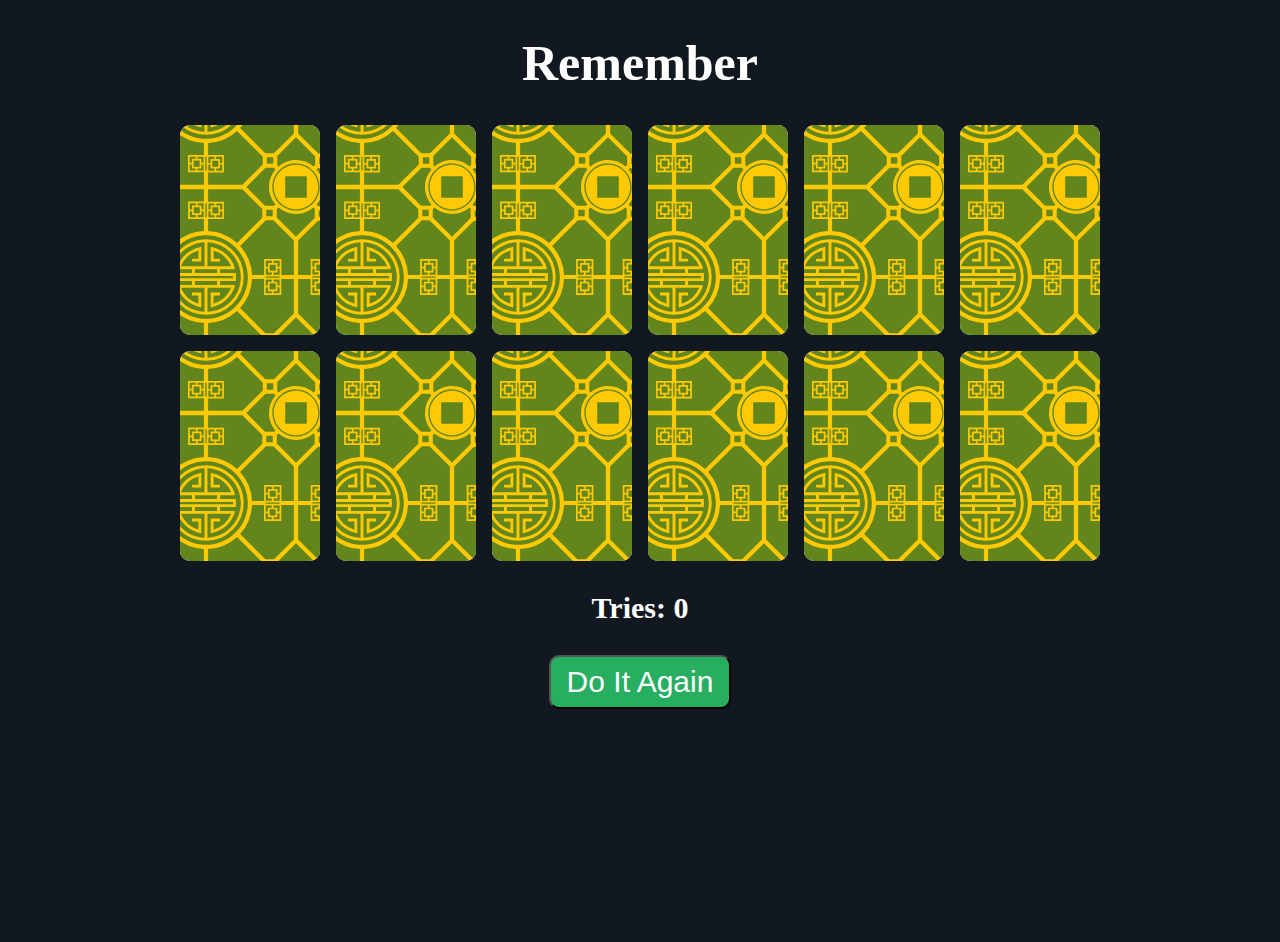
<file: Memory Game/Memory.html>
<!DOCTYPE html>
<html lang="en">
<head>
    <meta charset="UTF-8">
    <meta name="viewport" content="width=device-width, initial-scale=1.0">
    <title>Memory Game</title>
    <link rel="stylesheet" type="text/css" href="class.css">
</head>
<body>
    <h1>Remember</h1>
    <div class="grid-container"></div>
    <p>Tries: <span class="score"></span></p>
    <div class="actions">
        <button onclick="restart()">Do It Again</button>
    </div>
    <script src="java.js"></script>
</body>
</html>
</file>
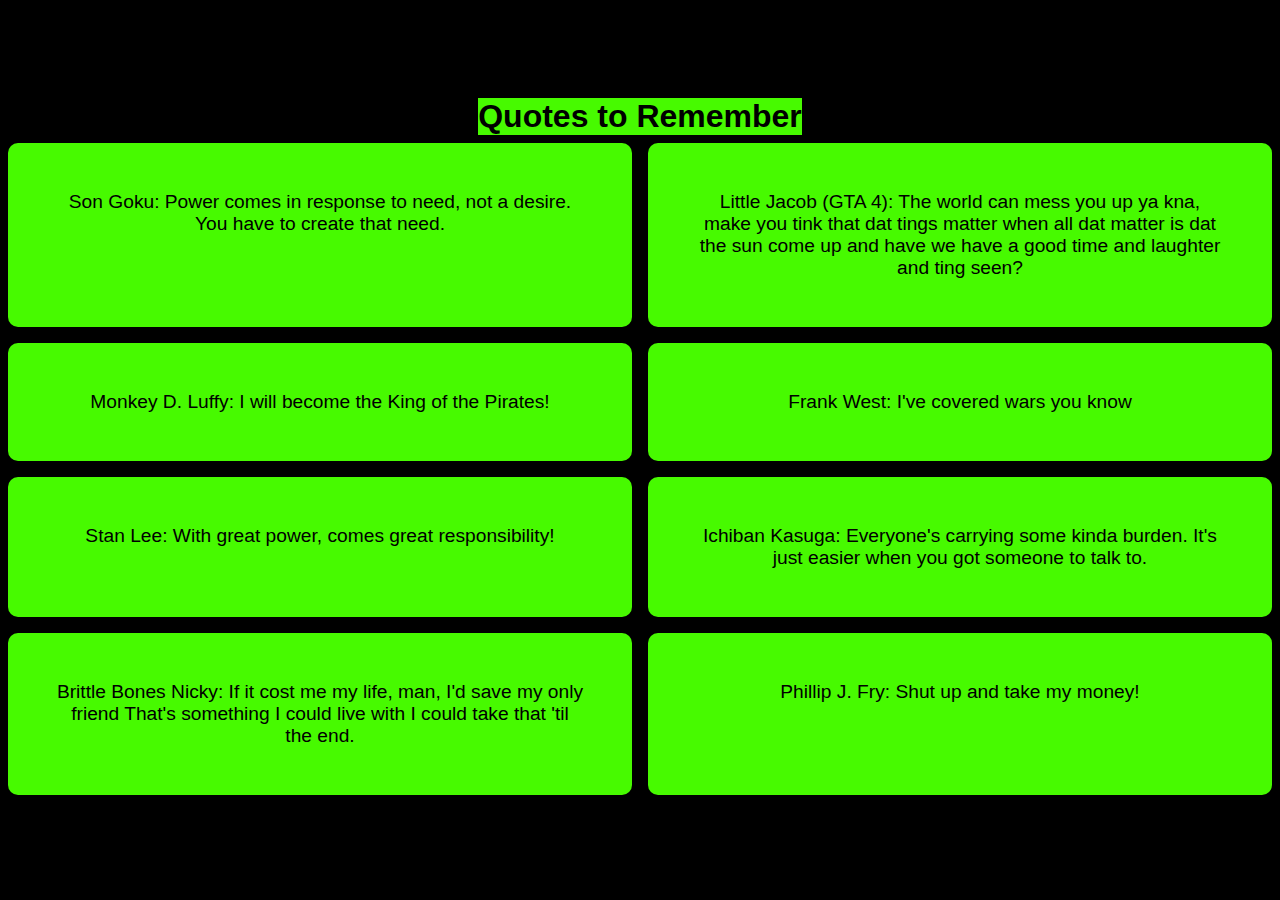
<file: Quotes/talk.html>
<!DOCTYPE html>
<html lang="en">
<head>
    <meta charset="UTF-8">
    <meta name="viewport" content="width=device-width, initial-scale=1.0">
    <link rel="stylesheet" href="comic.css">
    <title>Document</title>
</head>
<body>
    <h1>Quotes to Remember</h1>
    <div id="info"></div>
    <script src="bean.js"></script>
</body>
</html>
</file>
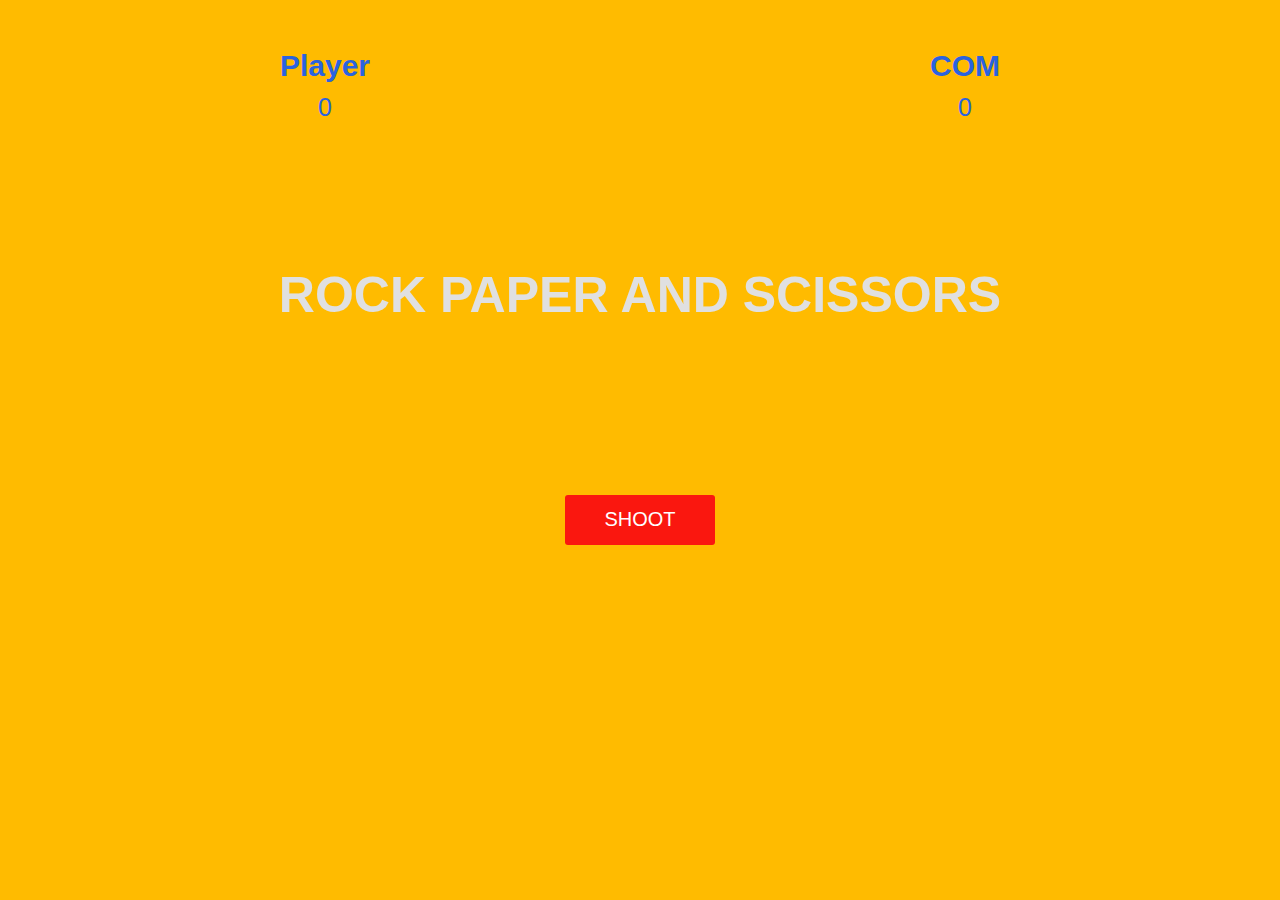
<file: Roshambo/Note.html>
<!DOCTYPE html>
<html lang="en">
<head>
    <meta charset="UTF-8">
    <meta name="viewport" content="width=device-width, initial-scale=1.0">
    <meta http-equiv="X-UA-Compatible" content="ie=edge"/>
    <link rel="stylesheet" href="./main.css">
    <title>Roshambo</title>
</head>
<body>

<section class="game">
<div class="score">
<div class="player-score">
 <h2>Player</h2>
 <p>0</p>
</div>
<div class="computer-score">
<h2>COM</h2>
<p>0</p>
</div>
</div>

<div class="intro">
    <h1>ROCK PAPER AND SCISSORS</h1>
    <button>SHOOT</button>
</div>

<div class="match fadeOut">
    <h2 class="winner">Choose Your Sign</h2>
    <div class="hands">
        <img class="player-hand" src="./assets/rock.png" alt="">
        <img class="computer-hand" src="./assets/rock.png" alt="">
    </div>
    <div class="options">
        <button class="rock">rock</button>
        <button class="paper">paper</button>
        <button class="scissors">scissors</button>
    </div>
</div>

</section>



    <script src="Plan.js"></script>
</body>
</html>
</file>
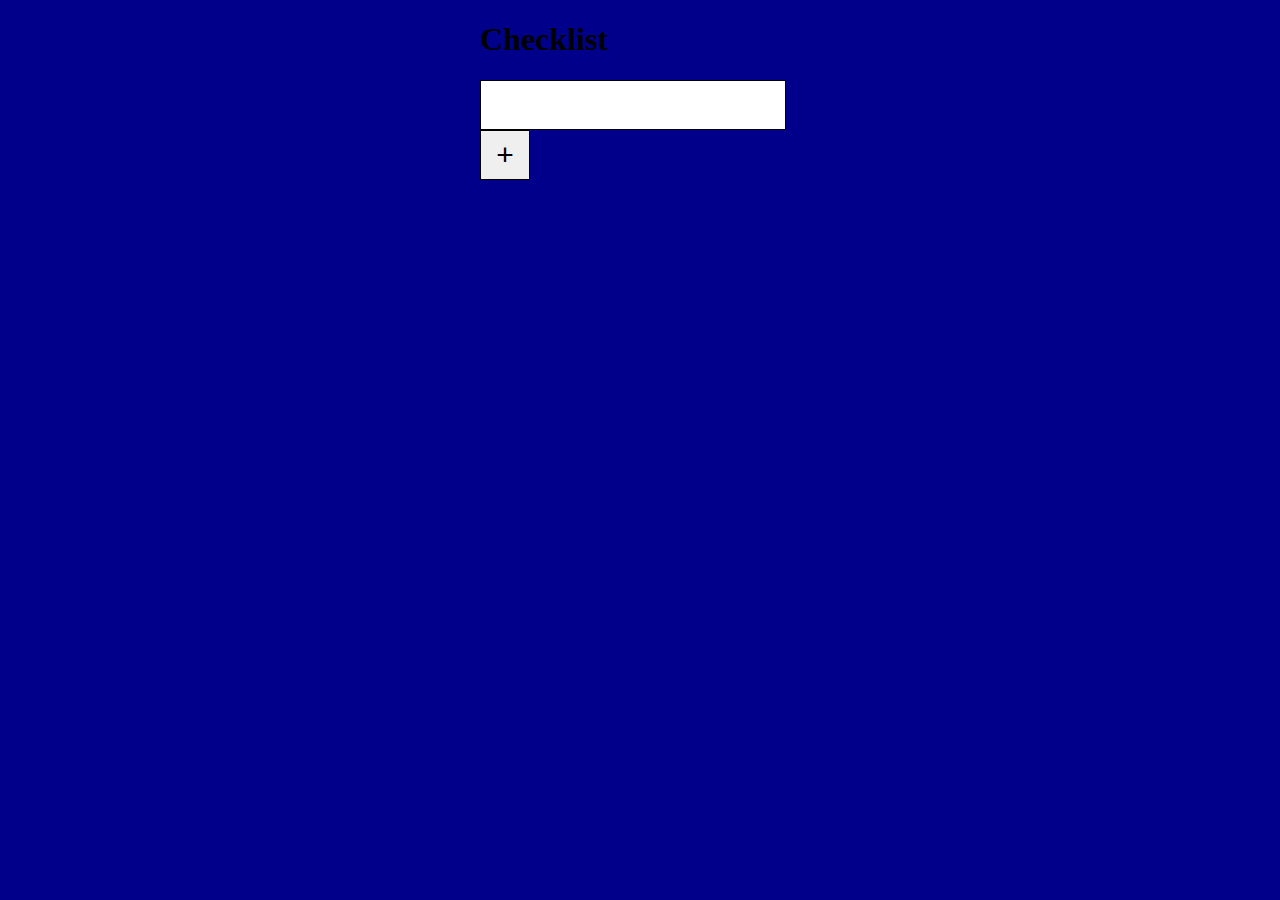
<file: To-Do/To-Do List.html>
<!DOCTYPE html>
<html lang="en">
<head>
  <meta charset="UTF-8">
  <meta name="viewport" content="width=device-width, initial-scale=1.0">
  <title>To-Do List</title>
  <link rel="stylesheet" href="styles.css">
</head>
<body>
  <h1>Checklist</h1>
  <input id="inputField" type="text"><button id="addToDo">+</button> 
  <div class="To-Do" id="ToDoContainer"> 
  </div>
<script src="app.js"></script>
</body>
</html>
</file>
<file: Memory Game/class.css>
body {
  min-height: 100vh;
  min-width: 100vh;
  background-color: #12181f;
  color: white;
}

h1 {
    text-align: center;
    font-weight: 700;
    font-size: 50px;
}

p {
    text-align: center;
    font-size: 30px;
    font-weight: bold;
}

.actions {
    display: flex;
    justify-content: center;
}

.actions button {
    padding: 8px 16px;
    font-size: 30px;
    border-radius: 10px;
    background-color: #27ae60;
    color: white;
}

.grid-container {
  display: grid;
  justify-content: center;
  grid-gap: 16px;
  grid-template-columns: repeat(6, 140px);
  grid-template-rows: repeat(2, calc(140px / 2 * 3));
}

.card {
  height: calc(140px / 2 * 3);
  width: 140px;
  border-radius: 10px;
  background-color: white;
  position: relative;
  transform-style: preserve-3d;
  transition: all 0.5s ease-in-out;
}

.front-image {
  width: 60px;
  height: 60px;
}

.card.flipped {
  transform: rotateY(180deg);
}

.front, .back {
    backface-visibility: hidden;
    position: absolute;
    border-radius: 10px;
    top: 0;
    left: 0;
    height: 100%;
    width: 100%;
}

.card .front {
  display: flex;
  justify-content: center;
  align-items: center;
}

.card .back {
  background-image: url("data:image/svg+xml,<svg id='patternId' width='100%' height='100%' xmlns='http://www.w3.org/2000/svg'><defs><pattern id='a' patternUnits='userSpaceOnUse' width='90' height='90' patternTransform='scale(2) rotate(0)'><rect x='0' y='0' width='100%' height='100%' fill='%2362861cff'/><path d='M5.395 0v5.395H0v5.742C6.141 11.137 11.137 6.14 11.137 0H5.395zm6.418 0c0 6.524-5.29 11.813-11.813 11.813V13.5c3.339 0 6.39-1.218 8.746-3.227l.598.598v4.617L0 24.832v40.336l9.611 9.611v4.082l-.865.866A13.437 13.437 0 0 0 0 76.5v1.688c6.524 0 11.813 5.288 11.813 11.812H13.5c0-3.339-1.218-6.39-3.227-8.746l.598-.598h4.617L24.832 90h40.336l9.611-9.611h4.082l.866.865A13.437 13.437 0 0 0 76.5 90h1.688c0-6.524 5.288-11.813 11.812-11.813V76.5c-3.339 0-6.39 1.218-8.746 3.227l-.598-.598v-4.617L90 65.168V24.832l-9.611-9.611v-4.082l.865-.866A13.437 13.437 0 0 0 90 13.5v-1.688c-6.524 0-11.813-5.288-11.813-11.812H76.5c0 3.339 1.218 6.39 3.227 8.746l-.598.598h-4.617L65.168 0H24.832l-9.611 9.611h-4.082l-.866-.865A13.437 13.437 0 0 0 13.5 0h-1.688zm67.05 0c0 6.141 4.996 11.137 11.137 11.137V5.395h-5.395V0h-5.742zM26.81 1.08h17.148v6.223h-7.92v8.652h7.92v6.014a22.958 22.958 0 0 0-14.473 5.988L16.6 15.072V11.29L26.809 1.08zm19.226 0h17.156l9.944 9.941v4.319l-12.62 12.617a22.96 22.96 0 0 0-14.48-5.988v-5.955h7.986V7.359h-7.986V1.08zm-9.133 7.088h3.03V9.25h-1.948v1.947h-1.082V8.168zm3.897 0h3.025v3.03h-1.082V9.25H40.8V8.168zm3.89 0h.678v6.922h-.678V8.168zm1.543.057h3.032v1.082h-1.95v1.947h-1.082v-3.03zm3.897 0h3.03v3.029h-1.085V9.307H50.13V8.225zm-11.28 1.89h3.03v3.03h-3.03v-3.03zm9.33.057h3.032v3.03H48.18v-3.03zm26.973 1.19h3.22v3.22h-3.22v-3.22zm-63.789.267h3.219v3.22h-3.219v-3.22zm25.54.434h1.081v1.947h1.948v1.08h-3.03v-3.027zm5.84 0h1.081v3.027H40.8v-1.08h1.943v-1.947zm3.49.056h1.081v1.947h1.95v1.082h-3.032V12.12zm5.841 0h1.08v3.03H50.13v-1.083h1.945V12.12zm22.854 4.48h3.784L88.92 26.812v17.146h-6.223v-7.92h-8.652v7.92h-6.016a22.956 22.956 0 0 0-5.986-14.473L74.928 16.6zm-63.907.268h4.32l12.616 12.617a22.957 22.957 0 0 0-5.986 14.48h-5.955V35.98H7.359v7.987H1.08V26.809l9.941-9.942zM45 24.077c11.538 0 20.924 9.386 20.924 20.923 0 11.538-9.387 20.924-20.924 20.924-11.538 0-20.924-9.387-20.924-20.924 0-11.538 9.387-20.924 20.924-20.924zm0 2.058a18.74 18.74 0 0 0-13.34 5.525A18.742 18.742 0 0 0 26.135 45a18.74 18.74 0 0 0 5.525 13.34A18.742 18.742 0 0 0 45 63.865a18.74 18.74 0 0 0 13.34-5.525A18.742 18.742 0 0 0 63.865 45a18.74 18.74 0 0 0-5.525-13.34A18.742 18.742 0 0 0 45 26.135zm-.727 1.467V39.65H32.406a13.699 13.699 0 0 1 8.8-7.931v4.105h-3.194v1.451h4.644v-7.394l-.883.195A15.137 15.137 0 0 0 30.68 40.148l-.043.137.056.817h7.305v1.927h-7.865v4.014h7.865v1.928h-6.629l-.676.004-.056.814.043.135a15.137 15.137 0 0 0 11.093 10.072l.883.191v-7.39h-4.644v1.451h3.193v4.106a13.7 13.7 0 0 1-8.799-7.932h11.867v11.976c-9.266-.38-16.687-8.04-16.687-17.398 0-9.359 7.42-17.017 16.687-17.398zm1.452.002c9.266.38 16.69 8.037 16.69 17.396 0 9.358-7.423 17.017-16.69 17.398V50.422h11.867a13.696 13.696 0 0 1-8.797 7.932v-4.106h3.193v-1.451h-4.644v7.394l.883-.195A15.137 15.137 0 0 0 59.32 49.924l.041-.13-.039-.823h-7.32v-1.928h7.94v-4.014h-7.94v-1.927h6.627l.693-.004.04-.823-.042-.127a15.136 15.136 0 0 0-11.093-10.072l-.883-.191v7.39h4.644v-1.45h-3.193v-4.106a13.698 13.698 0 0 1 8.797 7.931H45.725V27.604zm-37.5 9.24h3.029v1.082H9.307v1.947H8.225v-3.03zm3.894.002h3.03v3.027h-1.083v-1.947H12.12v-1.08zm62.791.056h3.028v1.082H75.99v1.946h-1.08v-3.028zm3.893 0h3.029v3.028H80.75v-1.946h-1.947v-1.082zm-68.631 1.889h3.03v3.03h-3.03v-3.03zm66.683.059h3.03v3.027h-3.03V38.85zm-68.63 1.888h1.082v1.948h1.947v1.082h-3.03v-3.03zm5.841 0h1.082v3.03H12.12v-1.082h1.947v-1.948zm60.844.059h1.08v1.945h1.948v1.082H74.91v-3.027zm5.84 0h1.082v3.027h-3.03v-1.082h1.948v-1.945zm-41.3.305h11.1v1.927h-11.1v-1.927zm-7.866 3.378H58.49v1.112H31.584V44.48zm-23.416.153h6.922v.678H8.168v-.678zm66.684.056h6.923v.678h-6.923v-.678zm-6.82 1.346h5.954v7.986h8.655v-7.986h6.279v17.156l-9.941 9.942H74.66L62.043 60.516a22.96 22.96 0 0 0 5.988-14.48zm-66.952.008h6.223v7.92h8.652v-7.92h6.014a22.958 22.958 0 0 0 5.988 14.473L15.072 73.4H11.29L1.08 63.191V46.043zm7.088.133h3.03v1.082H9.25v1.945H8.168v-3.027zm3.895 0h3.027v3.027h-1.08v-1.945h-1.947v-1.082zm62.789.056h3.029v1.082h-1.947v1.948h-1.082v-3.03zm3.894 0h3.03v3.03h-1.083v-1.948h-1.947v-1.082zm-39.297.811h11.102v1.928H39.449v-1.928zm-29.334 1.08h3.03v3.027h-3.03v-3.027zm66.684.057h3.03v3.029h-3.03v-3.03zM8.168 50.07H9.25v1.946h1.947v1.082H8.168V50.07zm5.842 0h1.08v3.028h-3.027v-1.082h1.947V50.07zm60.842.057h1.082v1.947h1.947v1.08h-3.03v-3.027zm5.841 0h1.082v3.03h-3.029v-1.083h1.947v-1.947zM29.484 62.043a22.96 22.96 0 0 0 14.48 5.988v5.955H35.98v8.655h7.987v6.279H26.809l-9.942-9.941V74.66l12.617-12.617zm31.032 0L73.4 74.928v3.783L63.191 88.92H46.043v-6.223h7.92v-8.652h-7.92v-6.016a22.956 22.956 0 0 0 14.473-5.986zm-23.67 12.809h3.027v1.082h-1.947v1.947h-1.08v-3.03zm3.892 0h3.03v3.029h-1.082v-1.947h-1.948v-1.082zm3.895 0h.678v6.923h-.678v-6.923zm1.543.058h3.027v1.08h-1.945v1.948h-1.082V74.91zm3.894 0h3.028v3.028h-1.082V75.99H50.07v-1.08zm25.348.24h3.22v3.221h-3.22v-3.22zm-63.79.268h3.222v3.22h-3.221v-3.22zm27.163 1.38h3.03v3.03h-3.03v-3.03zm9.332.057h3.027v3.03h-3.027v-3.03zm-11.28 1.891h1.083v1.947h1.947v1.082h-3.03v-3.029zm5.843 0h1.082v3.03h-3.03v-1.083h1.948v-1.947zm3.49.057h1.082v1.947h1.945v1.082h-3.027v-3.03zm5.84 0h1.082v3.029H50.07V80.75h1.946v-1.947zM0 78.863v5.742h5.395V90h5.742c0-6.141-4.996-11.137-11.137-11.137zm90 0c-6.141 0-11.137 4.996-11.137 11.137h5.742v-5.395H90v-5.742z'  stroke-width='1' stroke='none' fill='%23ffc906ff'/></pattern></defs><rect width='800%' height='800%' transform='translate(-244,-118)' fill='url(%23a)'/></svg>");
  background-position: center center;
  background-size: cover;
  backface-visibility: hidden;
}

.card .front {
  transform: rotateY(180deg);
}
</file>
<file: Quotes/comic.css>
* {
    box-sizing: border-box;
    margin: 0;
    padding: 0;
    font-family: 'Trebuchet MS', 'Lucida Sans Unicode', 'Lucida Grande', 'Lucida Sans', Arial, sans-serif;
}

body{
    display: flex;
    flex-direction: column;
    justify-content: center;
    align-items: center;
    height: 100vh;
    background-color: #000000;
}

#info {
    display: grid;
    grid-template-columns: 1fr 1fr;

}

#info div {
    padding: 3rem;
    background-color: #47fa00;
    margin: 0.5rem;
    border-radius: 10px;
    color: #000000;
    font-size: 1.2rem;
    text-align: center;
}

h1{
    background-color: #47fa00;
}
</file>
<file: Roshambo/main.css>
*{
    margin: 0;
    padding: 0;
    box-sizing: border-box;
    }
    
    section{
        height: 100vh;
        background-color: rgb(255, 187, 0);
        font-family: sans-serif;
    }
    
    .score{
        color: rgb(42, 99, 224);
        height: 20vh;
        display: flex;
        justify-content: space-around;
        align-items: center;
    }
    
    .score h2{
        font-size: 30px;
    }
    
    .score p{
        text-align: center;
        padding: 10px;
        font-size: 25px;
    }
    
    .intro{
        color: rgb(224,224,224);
        height: 50vh;
        display: flex;
        flex-direction: column;
        align-items: center;
        justify-content: space-around;
        transition: opacity 0.5s ease;
    }
    
    .intro h1 {
        font-size: 50px;
    }
    .intro button,
    .match button{
        width: 150px;
        height: 50px;
        background: none;
        border: none;
        color: rgb(255, 255, 255);
        font-size: 20px;
        background-color: rgb(250, 23, 15);
        border-radius: 3px;
        cursor: pointer;
    }
    
    .match{
        position: absolute;
        top: 50%;
        left: 50%;
        transform: translate(-50%, -50%);
        transition: opacity 0.5s ease 0.5s;
    }
    .winner{
        color: rgb(94, 255, 0);
        text-align: center;
        font-size: 50px;
    }
    
    .hands, 
    .options {
        display: flex;
        justify-content: space-around;
        align-items: center;
    }
    
    .player-hand{
        transform: rotateY(180deg);
    }
    
    div.fadeOut{
        opacity: 0;
        pointer-events: none;
    }
    
    div.fadeIn{
        opacity: 1;
        pointer-events: all;
    }
    
    @keyframes shakePlayer {
        0%{
            transform: rotateY(180deg) translateY(0px);
        }
        15%{
            transform: rotateY(180deg) translateY(-50px);
        }
        25%{
            transform: rotateY(180deg) translateY(0px);
        }
        35%{
            transform: rotateY(180deg) translateY(-50px);
        }
        50%{
            transform: rotateY(180deg) translateY(0px);
        }
        65%{
            transform: rotateY(180deg) translateY(-50px);
        }
        75%{
            transform: rotateY(180deg) translateY(0px);
        }
        85%{
            transform: rotateY(180deg) translateY(-50px);
        }
        100%{
            transform: rotateY(180deg) translateY(0px);
        }  
    }
    
    @keyframes shakeComputer{
        0%{
            transform: translateY(0px);
        }
        15%{
            transform: translateY(-50px);
        }
        25%{
            transform: translateY(0px);
        }
        35%{
            transform: translateY(-50px);
        }
        50%{
            transform: translateY(0px);
        }
        65%{
            transform: translateY(-50px);
        }
        75%{
            transform: translateY(0px);
        }
        85%{
            transform: translateY(-50px);
        }
        100%{
            transform: translateY(0px);
        }  
    }
</file>
<file: To-Do/styles.css>
html, body {
  width: 50%;
  margin: 0 auto;
  font-family: Cambria, Cochin, Georgia, Times, 'Times New Roman', serif;
  background-color: darkblue;
}

.container{
  width: 360px;
}

#inputField{
  width: 300px;
  height: 46px;
  border: 1px solid black;
  outline: none;
  font-size: 25px;
  vertical-align: middle;
}

#addToDo{
  height: 50px;
  width: 50px;
  border: 1px solid black;
  vertical-align: middle;
  font-size: 30px;
}

.To-Do{
  margin-top: 25px;
}
.paragraph-styling{
  margin: 0;
  cursor: pointer;
  font-size: 20px;
}
</file>
